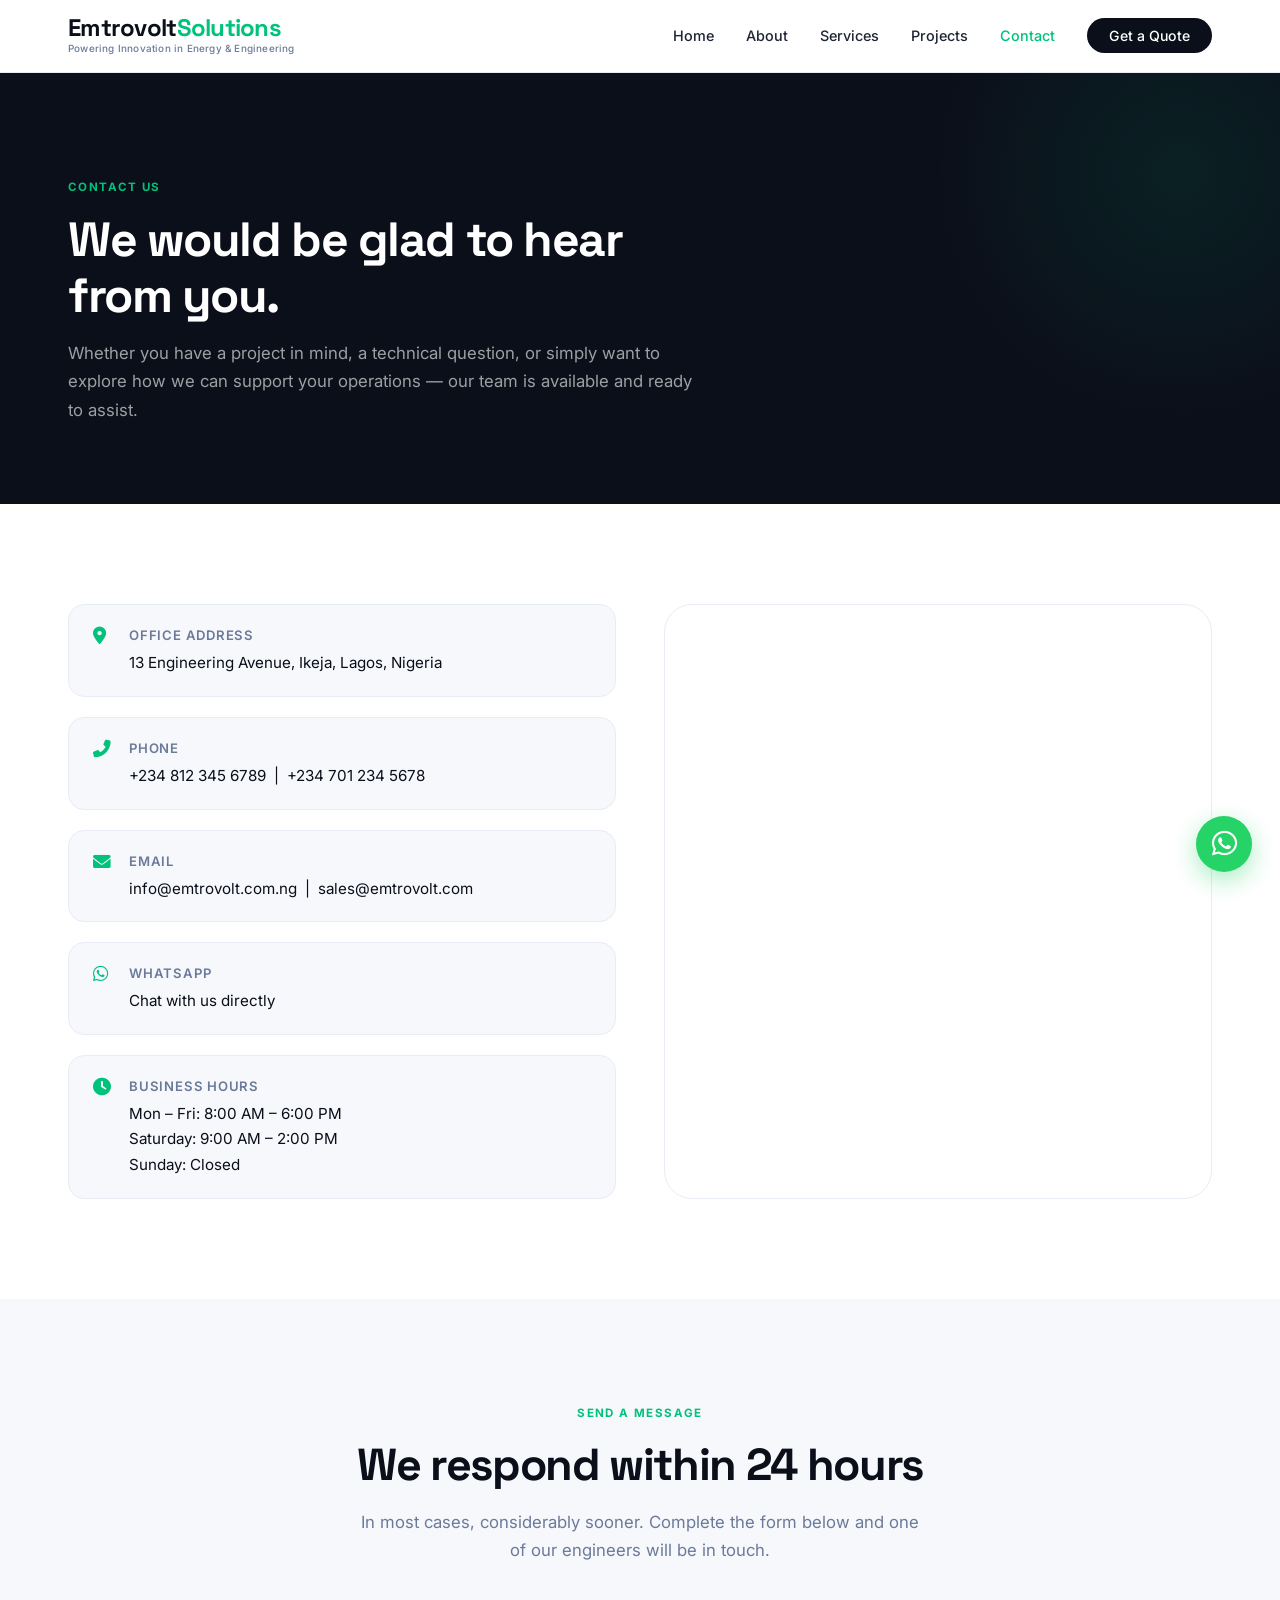
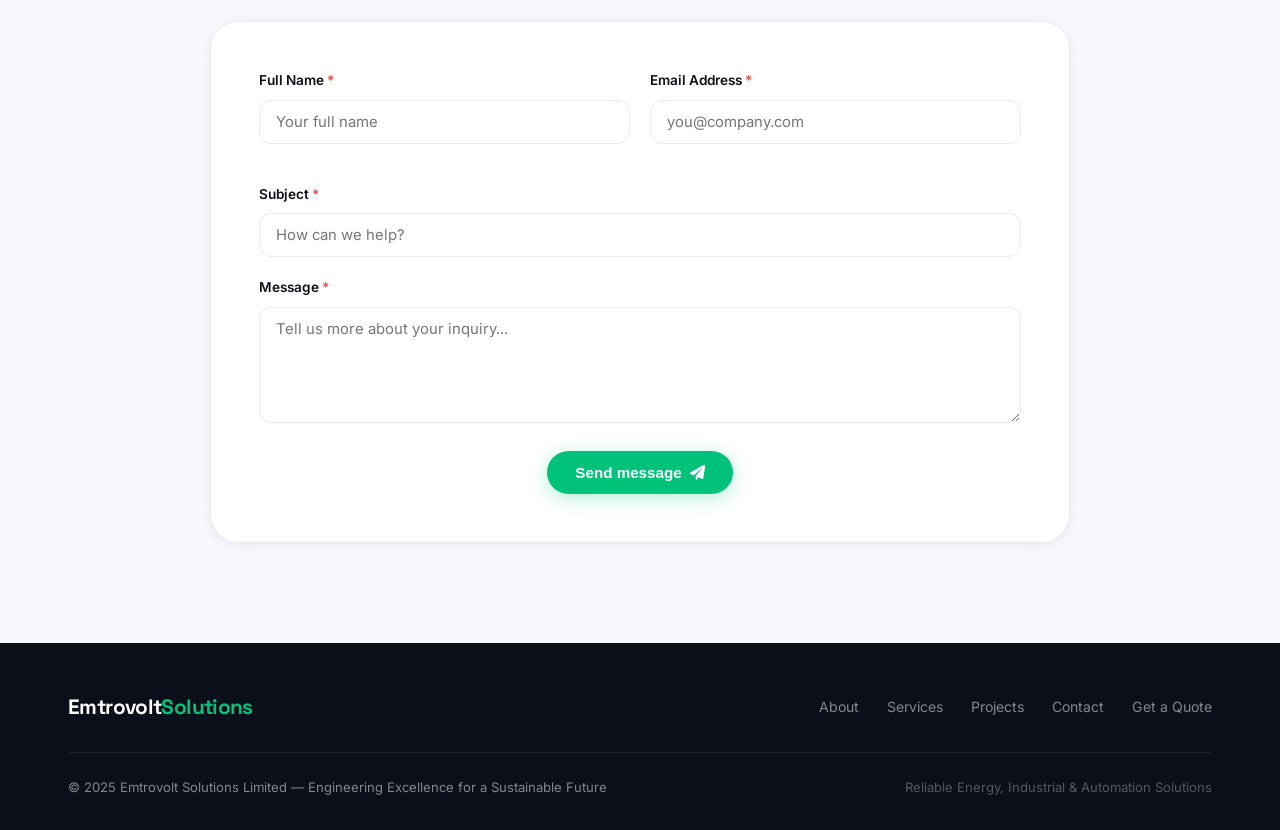
<file: contact.html>
<!doctype html>
<html lang="en">
  <head>
    <meta charset="UTF-8" />
    <meta name="viewport" content="width=device-width, initial-scale=1.0" />
    <title>Emtrovolt Solutions | Contact Us</title>
    <meta
      name="description"
      content="Contact Emtrovolt Solutions for engineering inquiries, quotes, or support. Reach us by phone, email, WhatsApp, or visit our office in Lagos, Nigeria."
    />
    <link
      href="https://fonts.googleapis.com/css2?family=Inter:opsz,wght@14..32,300;14..32,400;14..32,500;14..32,600;14..32,700&family=Space+Grotesk:wght@400;500;600;700&display=swap"
      rel="stylesheet"
    />
    <link
      rel="stylesheet"
      href="https://cdnjs.cloudflare.com/ajax/libs/font-awesome/6.0.0-beta3/css/all.min.css"
    />
    <link rel="stylesheet" href="css/style.css" />
  </head>
  <body>
    <a
      href="https://wa.me/2348123456789"
      class="whatsapp-float"
      target="_blank"
      rel="noopener noreferrer"
      aria-label="Chat with us on WhatsApp"
    >
      <i class="fab fa-whatsapp" aria-hidden="true"></i>
    </a>

    <header>
      <div class="container">
        <nav class="navbar">
          <a href="index.html" class="logo">
            <h1>Emtrovolt<span>Solutions</span></h1>
            <div class="tagline">
              Powering Innovation in Energy & Engineering
            </div>
          </a>
          <button
            class="mobile-menu"
            id="mobileMenuBtn"
            aria-label="Toggle navigation"
            aria-expanded="false"
          >
            <span class="hamburger-bar"></span>
            <span class="hamburger-bar"></span>
            <span class="hamburger-bar"></span>
          </button>
          <ul class="nav-links" id="navLinks">
            <li><a href="index.html">Home</a></li>
            <li><a href="about.html">About</a></li>
            <li><a href="services.html">Services</a></li>
            <li><a href="projects.html">Projects</a></li>
            <li><a href="contact.html" class="active">Contact</a></li>
            <li><a href="quote.html" class="nav-cta">Get a Quote</a></li>
          </ul>
        </nav>
      </div>
    </header>

    <main>
      <!-- PAGE HERO -->
      <section class="page-hero">
        <div class="container">
          <div class="page-hero-content">
            <span class="section-label">Contact us</span>
            <h1>We would be glad to hear from you.</h1>
            <p>
              Whether you have a project in mind, a technical question, or
              simply want to explore how we can support your operations — our
              team is available and ready to assist.
            </p>
          </div>
        </div>
      </section>

      <!-- CONTACT INFO + MAP -->
      <section class="section">
        <div class="container">
          <div class="contact-grid">
            <div class="contact-info">
              <div class="contact-info-item">
                <i class="fas fa-map-marker-alt" aria-hidden="true"></i>
                <div>
                  <strong>Office Address</strong>
                  <span>13 Engineering Avenue, Ikeja, Lagos, Nigeria</span>
                </div>
              </div>
              <div class="contact-info-item">
                <i class="fas fa-phone-alt" aria-hidden="true"></i>
                <div>
                  <strong>Phone</strong>
                  <span>+234 812 345 6789 &nbsp;|&nbsp; +234 701 234 5678</span>
                </div>
              </div>
              <div class="contact-info-item">
                <i class="fas fa-envelope" aria-hidden="true"></i>
                <div>
                  <strong>Email</strong>
                  <span
                    >info@emtrovolt.com.ng &nbsp;|&nbsp;
                    sales@emtrovolt.com</span
                  >
                </div>
              </div>
              <div class="contact-info-item">
                <i class="fab fa-whatsapp" aria-hidden="true"></i>
                <div>
                  <strong>WhatsApp</strong>
                  <a
                    href="https://wa.me/2348123456789"
                    class="whatsapp-link"
                    target="_blank"
                    rel="noopener noreferrer"
                    >Chat with us directly</a
                  >
                </div>
              </div>
              <div class="contact-info-item">
                <i class="fas fa-clock" aria-hidden="true"></i>
                <div>
                  <strong>Business Hours</strong>
                  <span
                    >Mon – Fri: 8:00 AM – 6:00 PM<br />Saturday: 9:00 AM – 2:00
                    PM<br />Sunday: Closed</span
                  >
                </div>
              </div>
            </div>
            <div class="map-container">
              <iframe
                src="https://maps.google.com/maps?q=Lagos%2C%20Nigeria&t=&z=12&ie=UTF8&iwloc=&output=embed"
                title="Emtrovolt Solutions office location in Lagos, Nigeria"
                allowfullscreen=""
                loading="lazy"
              ></iframe>
            </div>
          </div>
        </div>
      </section>

      <!-- CONTACT FORM -->
      <section class="section section-off">
        <div class="container">
          <div class="section-header center">
            <span class="section-label">Send a message</span>
            <h2 class="section-title">We respond within 24 hours</h2>
            <p class="section-sub" style="margin: 0 auto">
              In most cases, considerably sooner. Complete the form below and
              one of our engineers will be in touch.
            </p>
          </div>
          <div class="quote-form">
            <form id="contactForm" novalidate>
              <div class="form-row">
                <div class="form-group">
                  <label for="contactName" class="required">Full Name</label>
                  <input
                    type="text"
                    id="contactName"
                    name="name"
                    autocomplete="name"
                    required
                    placeholder="Your full name"
                  />
                </div>
                <div class="form-group">
                  <label for="contactEmail" class="required"
                    >Email Address</label
                  >
                  <input
                    type="email"
                    id="contactEmail"
                    name="email"
                    autocomplete="email"
                    required
                    placeholder="you@company.com"
                  />
                </div>
              </div>
              <div class="form-group">
                <label for="contactSubject" class="required">Subject</label>
                <input
                  type="text"
                  id="contactSubject"
                  name="subject"
                  required
                  placeholder="How can we help?"
                />
              </div>
              <div class="form-group">
                <label for="contactMessage" class="required">Message</label>
                <textarea
                  rows="5"
                  id="contactMessage"
                  name="message"
                  placeholder="Tell us more about your inquiry..."
                  required
                ></textarea>
              </div>
              <div class="form-submit-center">
                <button type="submit" class="btn-primary">
                  Send message
                  <i class="fas fa-paper-plane" aria-hidden="true"></i>
                </button>
              </div>
            </form>
          </div>
        </div>
      </section>
    </main>

    <footer>
      <div class="container">
        <div class="footer-inner">
          <div class="footer-logo">
            <h1>Emtrovolt<span>Solutions</span></h1>
          </div>
          <nav class="footer-links" aria-label="Footer navigation">
            <a href="about.html">About</a>
            <a href="services.html">Services</a>
            <a href="projects.html">Projects</a>
            <a href="contact.html">Contact</a>
            <a href="quote.html">Get a Quote</a>
          </nav>
        </div>
        <div class="footer-bottom">
          <p>
            © 2025 Emtrovolt Solutions Limited — Engineering Excellence for a
            Sustainable Future
          </p>
          <p class="footer-tagline">
            Reliable Energy, Industrial & Automation Solutions
          </p>
        </div>
      </div>
    </footer>

    <button class="scroll-top" id="scrollTopBtn" aria-label="Back to top">
      <i class="fas fa-arrow-up" aria-hidden="true"></i>
    </button>

    <script src="js/main.js"></script>
  </body>
</html>
</file>
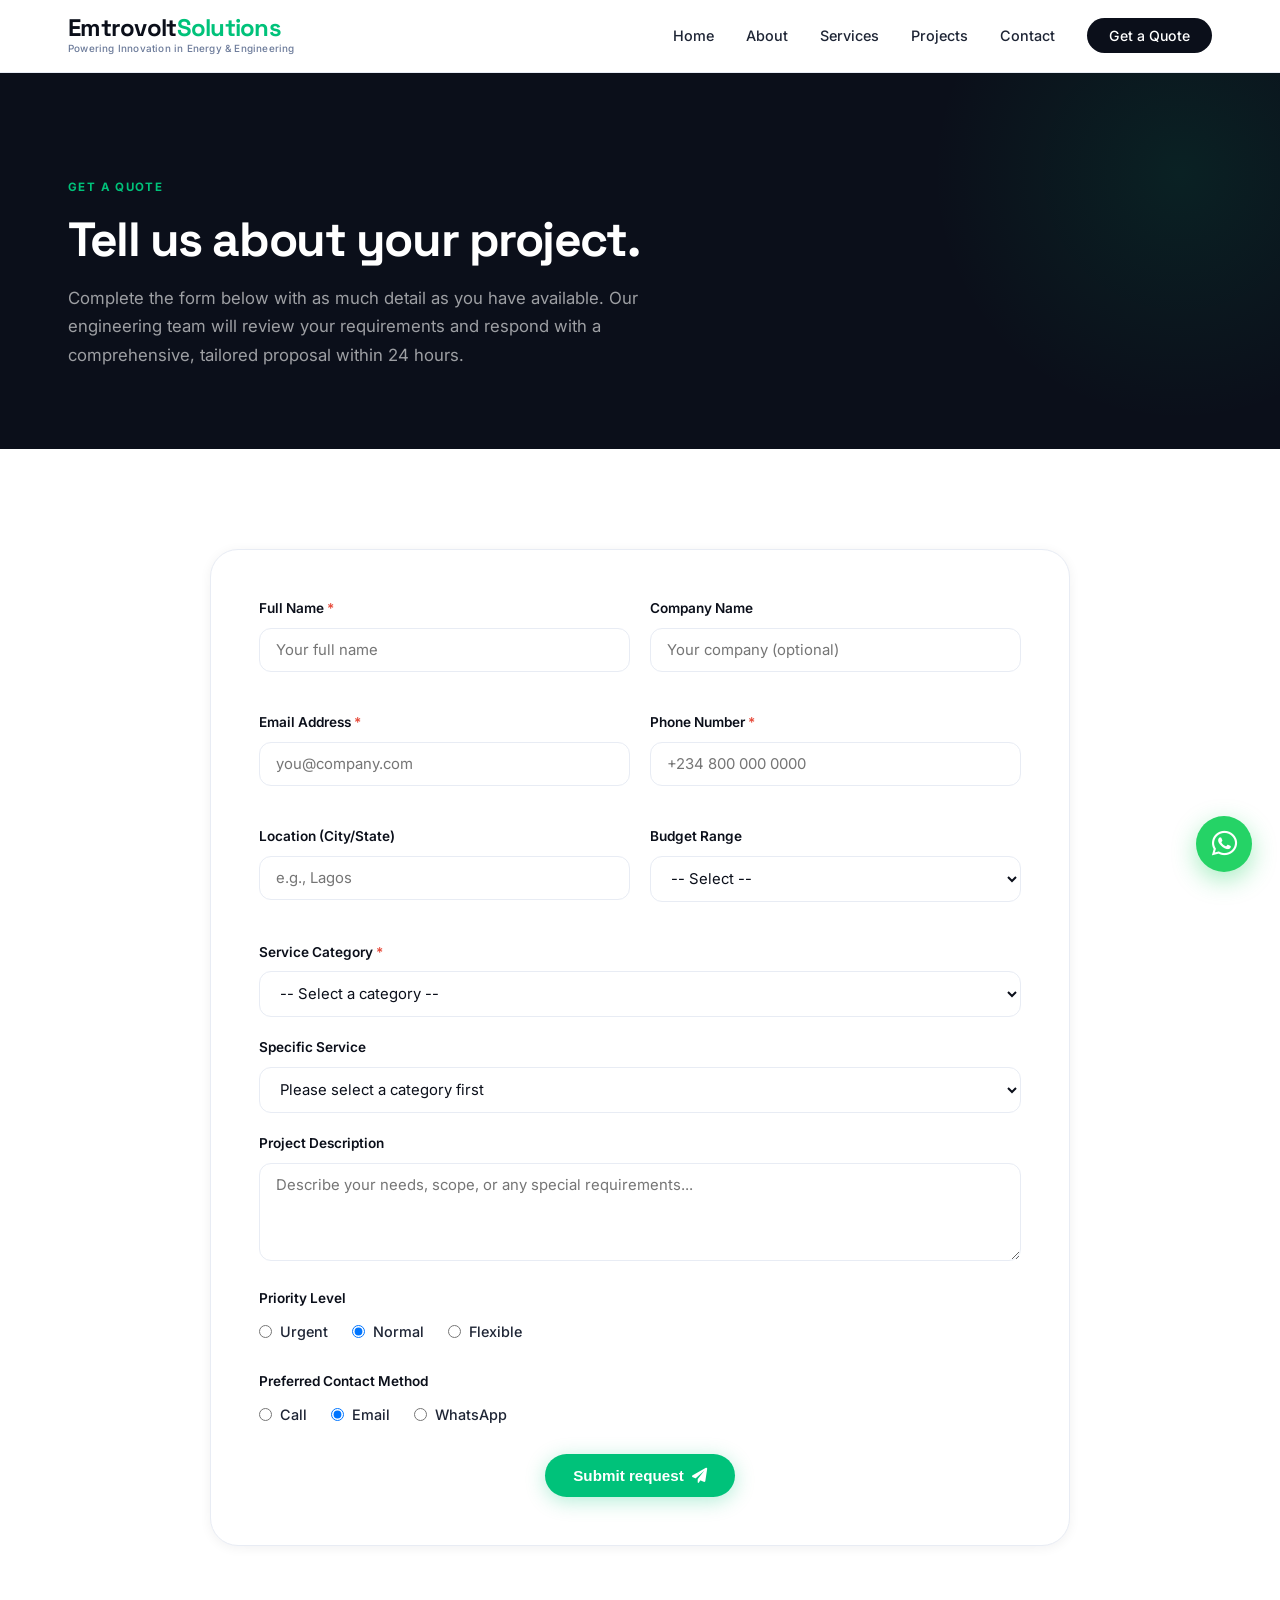
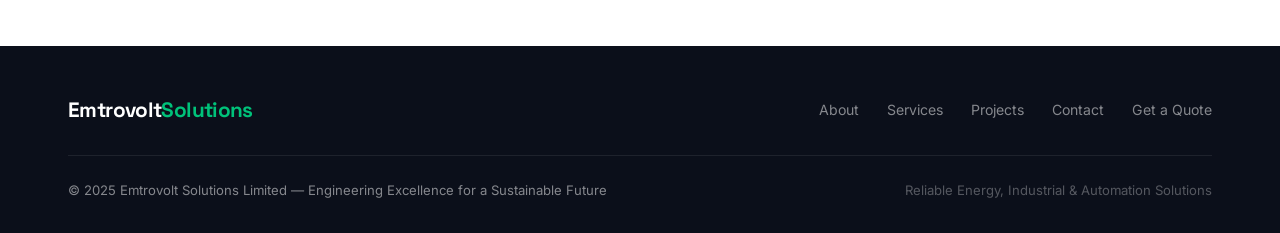
<file: quote.html>
<!doctype html>
<html lang="en">
  <head>
    <meta charset="UTF-8" />
    <meta name="viewport" content="width=device-width, initial-scale=1.0" />
    <title>Emtrovolt Solutions | Request a Quote</title>
    <meta
      name="description"
      content="Request a free engineering quote from Emtrovolt Solutions. Tell us about your project and our team will respond within 24 hours with a tailored proposal."
    />
    <link
      href="https://fonts.googleapis.com/css2?family=Inter:opsz,wght@14..32,300;14..32,400;14..32,500;14..32,600;14..32,700&family=Space+Grotesk:wght@400;500;600;700&display=swap"
      rel="stylesheet"
    />
    <link
      rel="stylesheet"
      href="https://cdnjs.cloudflare.com/ajax/libs/font-awesome/6.0.0-beta3/css/all.min.css"
    />
    <link rel="stylesheet" href="css/style.css" />
  </head>
  <body>
    <a
      href="https://wa.me/2348123456789"
      class="whatsapp-float"
      target="_blank"
      rel="noopener noreferrer"
      aria-label="Chat with us on WhatsApp"
    >
      <i class="fab fa-whatsapp" aria-hidden="true"></i>
    </a>

    <header>
      <div class="container">
        <nav class="navbar">
          <a href="index.html" class="logo">
            <h1>Emtrovolt<span>Solutions</span></h1>
            <div class="tagline">
              Powering Innovation in Energy & Engineering
            </div>
          </a>
          <button
            class="mobile-menu"
            id="mobileMenuBtn"
            aria-label="Toggle navigation"
            aria-expanded="false"
          >
            <span class="hamburger-bar"></span>
            <span class="hamburger-bar"></span>
            <span class="hamburger-bar"></span>
          </button>
          <ul class="nav-links" id="navLinks">
            <li><a href="index.html">Home</a></li>
            <li><a href="about.html">About</a></li>
            <li><a href="services.html">Services</a></li>
            <li><a href="projects.html">Projects</a></li>
            <li><a href="contact.html">Contact</a></li>
            <li><a href="quote.html" class="nav-cta active">Get a Quote</a></li>
          </ul>
        </nav>
      </div>
    </header>

    <main>
      <!-- PAGE HERO -->
      <section class="page-hero">
        <div class="container">
          <div class="page-hero-content">
            <span class="section-label">Get a quote</span>
            <h1>Tell us about your project.</h1>
            <p>
              Complete the form below with as much detail as you have available.
              Our engineering team will review your requirements and respond
              with a comprehensive, tailored proposal within 24 hours.
            </p>
          </div>
        </div>
      </section>

      <!-- QUOTE FORM -->
      <section class="section">
        <div class="container">
          <div class="quote-form">
            <form id="detailedQuoteForm" novalidate>
              <div class="form-row">
                <div class="form-group">
                  <label for="fullName" class="required">Full Name</label>
                  <input
                    type="text"
                    id="fullName"
                    name="fullName"
                    autocomplete="name"
                    required
                    placeholder="Your full name"
                  />
                </div>
                <div class="form-group">
                  <label for="companyName">Company Name</label>
                  <input
                    type="text"
                    id="companyName"
                    name="companyName"
                    autocomplete="organization"
                    placeholder="Your company (optional)"
                  />
                </div>
              </div>
              <div class="form-row">
                <div class="form-group">
                  <label for="emailAddr" class="required">Email Address</label>
                  <input
                    type="email"
                    id="emailAddr"
                    name="email"
                    autocomplete="email"
                    required
                    placeholder="you@company.com"
                  />
                </div>
                <div class="form-group">
                  <label for="phoneNum" class="required">Phone Number</label>
                  <input
                    type="tel"
                    id="phoneNum"
                    name="phone"
                    autocomplete="tel"
                    required
                    placeholder="+234 800 000 0000"
                  />
                </div>
              </div>
              <div class="form-row">
                <div class="form-group">
                  <label for="locationCity">Location (City/State)</label>
                  <input
                    type="text"
                    id="locationCity"
                    name="location"
                    autocomplete="address-level2"
                    placeholder="e.g., Lagos"
                  />
                </div>
                <div class="form-group">
                  <label for="budgetRange">Budget Range</label>
                  <select id="budgetRange" name="budgetRange">
                    <option value="">-- Select --</option>
                    <option>₦100k – ₦500k</option>
                    <option>₦500k – ₦1M</option>
                    <option>₦1M – ₦5M</option>
                    <option>₦5M+</option>
                  </select>
                </div>
              </div>
              <div class="form-group">
                <label for="serviceCategory" class="required"
                  >Service Category</label
                >
                <select id="serviceCategory" name="serviceCategory" required>
                  <option value="">-- Select a category --</option>
                  <option value="Renewable Energy">Renewable Energy</option>
                  <option value="Inverter Sales & Service">
                    Inverter Sales & Service
                  </option>
                  <option value="Fire & Gas Systems">Fire & Gas Systems</option>
                  <option value="Oil & Gas Equipment Rental">
                    Oil & Gas Equipment Rental
                  </option>
                  <option value="Electrical & Instrumentation">
                    Electrical & Instrumentation
                  </option>
                  <option value="Control Systems & Automation">
                    Control Systems & Automation
                  </option>
                </select>
              </div>
              <div class="form-group">
                <label for="specificService">Specific Service</label>
                <select id="specificService" name="specificService">
                  <option value="">Please select a category first</option>
                </select>
              </div>
              <div class="form-group">
                <label for="projectDesc">Project Description</label>
                <textarea
                  rows="4"
                  id="projectDesc"
                  name="projectDescription"
                  placeholder="Describe your needs, scope, or any special requirements..."
                ></textarea>
              </div>
              <div class="form-group">
                <label>Priority Level</label>
                <div class="radio-group">
                  <label
                    ><input type="radio" name="priority" value="Urgent" />
                    Urgent</label
                  >
                  <label
                    ><input
                      type="radio"
                      name="priority"
                      value="Normal"
                      checked
                    />
                    Normal</label
                  >
                  <label
                    ><input type="radio" name="priority" value="Flexible" />
                    Flexible</label
                  >
                </div>
              </div>
              <div class="form-group">
                <label>Preferred Contact Method</label>
                <div class="radio-group">
                  <label
                    ><input type="radio" name="contactPref" value="Call" />
                    Call</label
                  >
                  <label
                    ><input
                      type="radio"
                      name="contactPref"
                      value="Email"
                      checked
                    />
                    Email</label
                  >
                  <label
                    ><input type="radio" name="contactPref" value="WhatsApp" />
                    WhatsApp</label
                  >
                </div>
              </div>
              <div class="form-submit-center" style="margin-top: 16px">
                <button type="submit" class="btn-primary">
                  Submit request
                  <i class="fas fa-paper-plane" aria-hidden="true"></i>
                </button>
              </div>
            </form>
          </div>
        </div>
      </section>
    </main>

    <footer>
      <div class="container">
        <div class="footer-inner">
          <div class="footer-logo">
            <h1>Emtrovolt<span>Solutions</span></h1>
          </div>
          <nav class="footer-links" aria-label="Footer navigation">
            <a href="about.html">About</a>
            <a href="services.html">Services</a>
            <a href="projects.html">Projects</a>
            <a href="contact.html">Contact</a>
            <a href="quote.html">Get a Quote</a>
          </nav>
        </div>
        <div class="footer-bottom">
          <p>
            © 2025 Emtrovolt Solutions Limited — Engineering Excellence for a
            Sustainable Future
          </p>
          <p class="footer-tagline">
            Reliable Energy, Industrial & Automation Solutions
          </p>
        </div>
      </div>
    </footer>

    <button class="scroll-top" id="scrollTopBtn" aria-label="Back to top">
      <i class="fas fa-arrow-up" aria-hidden="true"></i>
    </button>

    <script src="js/main.js"></script>
  </body>
</html>
</file>
<file: css/style.css>
/* ============================================================
   EMTROVOLT SOLUTIONS — Redesign inspired by Korapay
   ============================================================ */

:root {
  --ink: #0b0f1a;
  --ink-soft: #1e2535;
  --green: #00c27a;
  --green-dark: #009e63;
  --green-glow: rgba(0, 194, 122, 0.18);
  --white: #ffffff;
  --off-white: #f7f8fc;
  --muted: #6b7a99;
  --border: #e8ecf4;
  --shadow-sm: 0 2px 12px rgba(11, 15, 26, 0.06);
  --shadow-md: 0 8px 40px rgba(11, 15, 26, 0.1);
  --shadow-lg: 0 24px 64px rgba(11, 15, 26, 0.14);
  --radius: 16px;
  --radius-lg: 28px;
  --transition: all 0.25s cubic-bezier(0.4, 0, 0.2, 1);
}

*,
*::before,
*::after {
  margin: 0;
  padding: 0;
  box-sizing: border-box;
}

html {
  scroll-behavior: smooth;
  scroll-padding-top: 72px;
}

body {
  font-family: "Inter", sans-serif;
  font-size: 1rem;
  line-height: 1.6;
  color: var(--ink);
  background: var(--white);
  overflow-x: hidden;
}

.container {
  max-width: 1200px;
  margin: 0 auto;
  padding: 0 28px;
}

/* ── HEADER ── */
header {
  position: sticky;
  top: 0;
  z-index: 1000;
  background: rgba(255, 255, 255, 0.92);
  backdrop-filter: blur(16px);
  border-bottom: 1px solid var(--border);
  transition: var(--transition);
}

.navbar {
  display: flex;
  align-items: center;
  justify-content: space-between;
  height: 72px;
}

.logo {
  text-decoration: none;
  display: flex;
  flex-direction: column;
  gap: 1px;
}

.logo h1 {
  font-family: "Space Grotesk", sans-serif;
  font-size: 1.5rem;
  font-weight: 700;
  color: var(--ink);
  letter-spacing: -0.03em;
  line-height: 1;
}

.logo h1 span {
  color: var(--green);
}

.logo .tagline {
  font-size: 0.62rem;
  color: var(--muted);
  font-weight: 500;
  letter-spacing: 0.02em;
}

.nav-links {
  display: flex;
  align-items: center;
  gap: 32px;
  list-style: none;
}

.nav-links a {
  text-decoration: none;
  font-size: 0.9rem;
  font-weight: 500;
  color: var(--ink-soft);
  transition: var(--transition);
}

.nav-links a:hover,
.nav-links a.active {
  color: var(--green);
}

.nav-cta {
  background: var(--ink) !important;
  color: var(--white) !important;
  padding: 9px 22px;
  border-radius: 40px;
  font-size: 0.88rem !important;
}

.nav-cta:hover {
  background: var(--green) !important;
  color: var(--white) !important;
}

.mobile-menu {
  display: none;
  flex-direction: column;
  justify-content: center;
  align-items: center;
  gap: 5px;
  width: 40px;
  height: 40px;
  cursor: pointer;
  border-radius: 10px;
  transition: background var(--transition);
  flex-shrink: 0;
  border: none;
  background: transparent;
  padding: 0;
}

.mobile-menu:hover {
  background: var(--off-white);
}

/* The three bars */
.hamburger-bar {
  display: block;
  width: 22px;
  height: 2px;
  background: var(--ink);
  border-radius: 2px;
  transition:
    transform 0.35s cubic-bezier(0.4, 0, 0.2, 1),
    opacity 0.25s ease,
    width 0.3s ease;
  transform-origin: center;
}

/* Animated X state */
.mobile-menu.open .hamburger-bar:nth-child(1) {
  transform: translateY(7px) rotate(45deg);
}
.mobile-menu.open .hamburger-bar:nth-child(2) {
  opacity: 0;
  width: 0;
}
.mobile-menu.open .hamburger-bar:nth-child(3) {
  transform: translateY(-7px) rotate(-45deg);
}

/* ── HERO ── */
.hero {
  background-color: var(--ink);
  position: relative;
  overflow: hidden;
  padding: 120px 0 100px;
}

/* ── CAROUSEL SLIDES ── */
.hero-slides {
  position: absolute;
  inset: 0;
  z-index: 0;
  overflow: hidden;
}

/*
  States:
  - default  → waiting off-screen to the right (translateX(100%))
  - .active  → slides in from right, sits at 0
  - .leaving → slides out to the left (translateX(-100%))
*/
.hero-slide {
  position: absolute;
  inset: 0;
  background-size: cover;
  background-position: center;
  transform: translateX(100%);
  transition: transform 0.9s cubic-bezier(0.77, 0, 0.18, 1);
  will-change: transform;
}

.hero-slide.active {
  transform: translateX(0);
  animation: ken-burns 6s ease-out forwards;
}

.hero-slide.leaving {
  transform: translateX(-100%);
  animation: none;
}

@keyframes ken-burns {
  from {
    scale: 1.08;
  }
  to {
    scale: 1;
  }
}

.hero-slide:nth-child(1) {
  background-image: url("../Images/img-34.jpeg");
}
.hero-slide:nth-child(2) {
  background-image: url("../Images/img-43.jpeg");
}
.hero-slide:nth-child(3) {
  background-image: url("../Images/img-35.jpeg");
}
.hero-slide:nth-child(4) {
  background-image: url("../Images/img-47.jpeg");
}
.hero-slide:nth-child(5) {
  background-image: url("../Images/img-46.jpeg");
}

/* dark gradient overlay — sits above slides */
.hero::before {
  content: "";
  position: absolute;
  inset: 0;
  background: linear-gradient(
    105deg,
    rgba(11, 15, 26, 0.88) 0%,
    rgba(11, 15, 26, 0.7) 55%,
    rgba(11, 15, 26, 0.5) 100%
  );
  z-index: 1;
  pointer-events: none;
}

/* green glow accent */
.hero::after {
  content: "";
  position: absolute;
  top: -100px;
  right: -100px;
  width: 600px;
  height: 600px;
  background: radial-gradient(
    circle,
    rgba(0, 194, 122, 0.1) 0%,
    transparent 65%
  );
  z-index: 1;
  pointer-events: none;
}

.hero-inner {
  position: relative;
  z-index: 2;
  display: grid;
  grid-template-columns: 1fr 1fr;
  gap: 64px;
  align-items: center;
}

.hero-label {
  display: inline-flex;
  align-items: center;
  gap: 8px;
  background: rgba(0, 194, 122, 0.12);
  color: var(--green);
  font-size: 0.78rem;
  font-weight: 600;
  letter-spacing: 0.08em;
  text-transform: uppercase;
  padding: 6px 14px;
  border-radius: 40px;
  margin-bottom: 24px;
  border: 1px solid rgba(0, 194, 122, 0.25);
}

.hero-content h1 {
  font-family: "Space Grotesk", sans-serif;
  font-size: clamp(2.6rem, 5vw, 4rem);
  font-weight: 700;
  color: var(--white);
  line-height: 1.12;
  letter-spacing: -0.03em;
  margin-bottom: 24px;
}

.hero-content h1 em {
  font-style: normal;
  color: var(--green);
}

.hero-content p {
  font-size: 1.1rem;
  color: rgba(255, 255, 255, 0.65);
  max-width: 480px;
  margin-bottom: 40px;
  line-height: 1.7;
}

.hero-buttons {
  display: flex;
  gap: 14px;
  flex-wrap: wrap;
}

.hero-visual {
  position: relative;
  display: flex;
  justify-content: center;
}

.hero-card {
  background: rgba(255, 255, 255, 0.06);
  border: 1px solid rgba(255, 255, 255, 0.1);
  border-radius: var(--radius-lg);
  padding: 32px;
  backdrop-filter: blur(12px);
  width: 100%;
  max-width: 380px;
}

.hero-card-stat {
  display: flex;
  flex-direction: column;
  gap: 20px;
}

.stat-item {
  display: flex;
  align-items: center;
  gap: 16px;
  padding: 16px 20px;
  background: rgba(255, 255, 255, 0.05);
  border-radius: var(--radius);
  border: 1px solid rgba(255, 255, 255, 0.08);
}

.stat-icon {
  width: 44px;
  height: 44px;
  background: var(--green-glow);
  border-radius: 12px;
  display: flex;
  align-items: center;
  justify-content: center;
  color: var(--green);
  font-size: 1.2rem;
  flex-shrink: 0;
}

.stat-text strong {
  display: block;
  color: var(--white);
  font-size: 1.3rem;
  font-weight: 700;
  font-family: "Space Grotesk", sans-serif;
}

.stat-text span {
  color: rgba(255, 255, 255, 0.5);
  font-size: 0.82rem;
}

/* ── BUTTONS ── */
.btn-primary {
  display: inline-flex;
  align-items: center;
  gap: 8px;
  background: var(--green);
  color: var(--white);
  padding: 13px 28px;
  border-radius: 40px;
  text-decoration: none;
  font-weight: 600;
  font-size: 0.95rem;
  transition: var(--transition);
  border: none;
  cursor: pointer;
  box-shadow: 0 4px 20px rgba(0, 194, 122, 0.3);
}

.btn-primary:hover {
  background: var(--green-dark);
  transform: translateY(-2px);
  box-shadow: 0 8px 28px rgba(0, 194, 122, 0.4);
}

.btn-outline {
  display: inline-flex;
  align-items: center;
  gap: 8px;
  background: transparent;
  color: var(--white);
  padding: 13px 28px;
  border-radius: 40px;
  text-decoration: none;
  font-weight: 600;
  font-size: 0.95rem;
  transition: var(--transition);
  border: 1.5px solid rgba(255, 255, 255, 0.3);
}

.btn-outline:hover {
  border-color: var(--white);
  background: rgba(255, 255, 255, 0.08);
}

.btn-dark {
  background: var(--ink);
  color: var(--white);
  box-shadow: none;
}

.btn-dark:hover {
  background: var(--ink-soft);
  box-shadow: none;
}

/* ── TRUST STRIP / MARQUEE ── */
.trust-strip {
  padding: 32px 0 36px;
  border-bottom: 1px solid var(--border);
  background: var(--white);
  overflow: hidden;
}

.trust-strip-label {
  text-align: center;
  font-size: 0.72rem;
  font-weight: 700;
  letter-spacing: 0.12em;
  text-transform: uppercase;
  color: var(--muted);
  margin-bottom: 24px;
}

/* outer track — clips the scrolling content */
.marquee-track {
  overflow: hidden;
  /* fade edges */
  -webkit-mask-image: linear-gradient(
    to right,
    transparent 0%,
    black 8%,
    black 92%,
    transparent 100%
  );
  mask-image: linear-gradient(
    to right,
    transparent 0%,
    black 8%,
    black 92%,
    transparent 100%
  );
}

/* inner row — twice as wide, scrolls left */
.marquee-inner {
  display: flex;
  align-items: center;
  gap: 0;
  width: max-content;
  animation: marquee-scroll 28s linear infinite;
}

/* pause on hover */
.marquee-track:hover .marquee-inner {
  animation-play-state: paused;
}

.marquee-item {
  display: inline-flex;
  align-items: center;
  gap: 9px;
  padding: 0 40px;
  font-size: 0.82rem;
  font-weight: 700;
  color: #b0bac9;
  letter-spacing: 0.06em;
  text-transform: uppercase;
  white-space: nowrap;
  border-right: 1px solid var(--border);
  transition: color 0.2s ease;
}

.marquee-item:hover {
  color: var(--green);
}

.marquee-item i {
  font-size: 0.9rem;
  color: var(--green);
  opacity: 0.7;
}

@keyframes marquee-scroll {
  from {
    transform: translateX(0);
  }
  to {
    transform: translateX(-50%);
  }
}

/* ── SECTION COMMONS ── */
.section {
  padding: 100px 0;
}
.section-sm {
  padding: 72px 0;
}
.section-dark {
  background: var(--ink);
}
.section-off {
  background: var(--off-white);
}

.section-label {
  display: inline-block;
  font-size: 0.72rem;
  font-weight: 700;
  letter-spacing: 0.12em;
  text-transform: uppercase;
  color: var(--green);
  margin-bottom: 16px;
}

.section-title {
  font-family: "Space Grotesk", sans-serif;
  font-size: clamp(1.8rem, 3.5vw, 2.8rem);
  font-weight: 700;
  color: var(--ink);
  letter-spacing: -0.03em;
  line-height: 1.2;
  margin-bottom: 16px;
}

.section-title.light {
  color: var(--white);
}

.section-sub {
  font-size: 1.05rem;
  color: var(--muted);
  max-width: 560px;
  line-height: 1.7;
}

.section-sub.light {
  color: rgba(255, 255, 255, 0.6);
}

.section-header {
  margin-bottom: 56px;
}
.section-header.center {
  text-align: center;
}
.section-header.center .section-sub {
  margin: 0 auto;
}

/* ── SERVICES GRID ── */
.services-grid {
  display: grid;
  grid-template-columns: repeat(auto-fit, minmax(300px, 1fr));
  gap: 24px;
}

.service-card {
  background: var(--white);
  border: 1px solid var(--border);
  border-radius: var(--radius-lg);
  padding: 32px;
  transition: var(--transition);
  cursor: default;
}

.service-card:hover {
  border-color: var(--green);
  box-shadow: var(--shadow-md);
  transform: translateY(-4px);
}

.service-icon {
  width: 52px;
  height: 52px;
  background: var(--green-glow);
  border-radius: 14px;
  display: flex;
  align-items: center;
  justify-content: center;
  color: var(--green);
  font-size: 1.4rem;
  margin-bottom: 20px;
}

.service-card h3 {
  font-family: "Space Grotesk", sans-serif;
  font-size: 1.15rem;
  font-weight: 600;
  color: var(--ink);
  margin-bottom: 10px;
}

.service-card p {
  font-size: 0.92rem;
  color: var(--muted);
  line-height: 1.65;
}

.service-link {
  display: inline-flex;
  align-items: center;
  gap: 6px;
  margin-top: 20px;
  color: var(--green);
  font-size: 0.88rem;
  font-weight: 600;
  text-decoration: none;
  transition: var(--transition);
}

.service-link:hover {
  gap: 10px;
}

/* ── FEATURE SPLIT ── */
.feature-split {
  display: grid;
  grid-template-columns: 1fr 1fr;
  gap: 80px;
  align-items: center;
}

.feature-split.reverse {
  direction: rtl;
}
.feature-split.reverse > * {
  direction: ltr;
}

.feature-text .section-label {
  display: block;
}

.feature-text h2 {
  font-family: "Space Grotesk", sans-serif;
  font-size: clamp(1.6rem, 3vw, 2.2rem);
  font-weight: 700;
  color: var(--ink);
  letter-spacing: -0.03em;
  line-height: 1.25;
  margin-bottom: 16px;
}

.feature-text p {
  font-size: 1rem;
  color: var(--muted);
  line-height: 1.75;
  margin-bottom: 28px;
}

.feature-list {
  list-style: none;
  display: flex;
  flex-direction: column;
  gap: 12px;
  margin-bottom: 32px;
}

.feature-list li {
  display: flex;
  align-items: flex-start;
  gap: 12px;
  font-size: 0.95rem;
  color: var(--ink-soft);
}

.feature-list li i {
  color: var(--green);
  margin-top: 3px;
  flex-shrink: 0;
}

.feature-visual {
  background: var(--off-white);
  border-radius: var(--radius-lg);
  overflow: hidden;
  aspect-ratio: 4/3;
  border: 1px solid var(--border);
}

.feature-visual img {
  width: 100%;
  height: 100%;
  object-fit: cover;
}

/* ── STATS ROW ── */
.stats-row {
  display: grid;
  grid-template-columns: repeat(auto-fit, minmax(180px, 1fr));
  gap: 2px;
  background: var(--border);
  border-radius: var(--radius-lg);
  overflow: hidden;
  margin-top: 64px;
}

.stat-box {
  background: var(--white);
  padding: 40px 32px;
  text-align: center;
}

.stat-box strong {
  display: block;
  font-family: "Space Grotesk", sans-serif;
  font-size: 2.4rem;
  font-weight: 700;
  color: var(--ink);
  letter-spacing: -0.04em;
}

.stat-box span {
  font-size: 0.88rem;
  color: var(--muted);
  margin-top: 4px;
  display: block;
}

/* ── PROJECTS GRID ── */
.projects-grid {
  display: grid;
  grid-template-columns: repeat(auto-fit, minmax(300px, 1fr));
  gap: 24px;
}

.project-card {
  background: var(--white);
  border: 1px solid var(--border);
  border-radius: var(--radius-lg);
  overflow: hidden;
  transition: var(--transition);
}

.project-card:hover {
  box-shadow: var(--shadow-md);
  transform: translateY(-4px);
}

.project-image {
  height: 200px;
  overflow: hidden;
}
.project-image img {
  width: 100%;
  height: 100%;
  object-fit: cover;
  transition: transform 0.5s ease;
}
.project-card:hover .project-image img {
  transform: scale(1.05);
}

.project-body {
  padding: 24px;
}

.project-body h3 {
  font-family: "Space Grotesk", sans-serif;
  font-size: 1.05rem;
  font-weight: 600;
  color: var(--ink);
  margin-bottom: 8px;
}

.project-body p {
  font-size: 0.88rem;
  color: var(--muted);
  line-height: 1.6;
  margin-bottom: 16px;
}

.project-tags {
  display: flex;
  gap: 8px;
  flex-wrap: wrap;
}

.project-tag {
  display: inline-block;
  padding: 4px 12px;
  background: var(--green-glow);
  color: var(--green);
  border-radius: 40px;
  font-size: 0.75rem;
  font-weight: 600;
}

/* ── WHY GRID ── */
.why-grid {
  display: grid;
  grid-template-columns: repeat(auto-fit, minmax(240px, 1fr));
  gap: 24px;
}

.why-card {
  padding: 32px;
  background: rgba(255, 255, 255, 0.05);
  border: 1px solid rgba(255, 255, 255, 0.08);
  border-radius: var(--radius-lg);
  transition: var(--transition);
}

.why-card:hover {
  background: rgba(255, 255, 255, 0.08);
  border-color: rgba(0, 194, 122, 0.3);
}

.why-icon {
  width: 52px;
  height: 52px;
  background: var(--green-glow);
  border-radius: 14px;
  display: flex;
  align-items: center;
  justify-content: center;
  color: var(--green);
  font-size: 1.3rem;
  margin-bottom: 20px;
}

.why-card h4 {
  font-family: "Space Grotesk", sans-serif;
  font-size: 1rem;
  font-weight: 600;
  color: var(--white);
  margin-bottom: 8px;
}

.why-card p {
  font-size: 0.88rem;
  color: rgba(255, 255, 255, 0.5);
  line-height: 1.65;
}

/* ── CTA BANNER ── */
.cta-banner {
  background: var(--ink);
  border-radius: var(--radius-lg);
  padding: 72px 64px;
  text-align: center;
  position: relative;
  overflow: hidden;
  margin: 0 28px;
}

.cta-banner::before {
  content: "";
  position: absolute;
  top: -100px;
  left: 50%;
  transform: translateX(-50%);
  width: 600px;
  height: 400px;
  background: radial-gradient(
    circle,
    rgba(0, 194, 122, 0.15) 0%,
    transparent 70%
  );
  pointer-events: none;
}

.cta-banner h2 {
  font-family: "Space Grotesk", sans-serif;
  font-size: clamp(1.8rem, 3vw, 2.6rem);
  font-weight: 700;
  color: var(--white);
  letter-spacing: -0.03em;
  margin-bottom: 16px;
  position: relative;
}

.cta-banner p {
  color: rgba(255, 255, 255, 0.6);
  font-size: 1.05rem;
  margin-bottom: 36px;
  position: relative;
}

.cta-banner .btn-primary {
  position: relative;
}

/* ── PAGE HERO (inner pages) ── */
.page-hero {
  background: var(--ink);
  padding: 100px 0 80px;
  position: relative;
  overflow: hidden;
}

.page-hero::before {
  content: "";
  position: absolute;
  top: -150px;
  right: -150px;
  width: 500px;
  height: 500px;
  background: radial-gradient(
    circle,
    rgba(0, 194, 122, 0.1) 0%,
    transparent 70%
  );
  pointer-events: none;
}

.page-hero-content {
  position: relative;
  z-index: 2;
  max-width: 640px;
}

.page-hero-content h1 {
  font-family: "Space Grotesk", sans-serif;
  font-size: clamp(2rem, 4vw, 3rem);
  font-weight: 700;
  color: var(--white);
  letter-spacing: -0.03em;
  line-height: 1.15;
  margin-bottom: 16px;
}

.page-hero-content p {
  font-size: 1.05rem;
  color: rgba(255, 255, 255, 0.6);
  line-height: 1.7;
}

/* ── ABOUT PAGE ── */
.about-grid {
  display: grid;
  grid-template-columns: 1fr 1fr;
  gap: 64px;
  align-items: start;
}

.mission-box {
  background: var(--off-white);
  border: 1px solid var(--border);
  border-radius: var(--radius-lg);
  padding: 36px;
}

.mission-box h3 {
  font-family: "Space Grotesk", sans-serif;
  font-size: 1.1rem;
  font-weight: 600;
  color: var(--ink);
  margin-bottom: 14px;
  display: flex;
  align-items: center;
  gap: 10px;
}

.mission-box h3 i {
  color: var(--green);
}

.mission-box p {
  font-size: 0.95rem;
  color: var(--muted);
  line-height: 1.75;
}

.about-subheading {
  font-family: "Space Grotesk", sans-serif;
  font-size: 1.1rem;
  font-weight: 600;
  color: var(--ink);
  margin-bottom: 12px;
  display: flex;
  align-items: center;
  gap: 10px;
}

.about-subheading--spaced {
  margin-top: 32px;
}

.values-list {
  display: flex;
  flex-wrap: wrap;
  gap: 10px;
  margin: 20px 0;
}

.value-badge {
  padding: 7px 18px;
  background: var(--green-glow);
  color: var(--green);
  border-radius: 40px;
  font-size: 0.82rem;
  font-weight: 600;
  border: 1px solid rgba(0, 194, 122, 0.2);
}

.values-description {
  font-size: 0.95rem;
  color: var(--muted);
  line-height: 1.75;
  margin-top: 20px;
}

/* Leadership cards reuse service-card */

/* ── DETAIL GRID (services page) ── */
.detail-grid {
  display: grid;
  grid-template-columns: repeat(auto-fit, minmax(300px, 1fr));
  gap: 24px;
}

.detail-item {
  background: var(--white);
  border: 1px solid var(--border);
  border-radius: var(--radius-lg);
  padding: 32px;
  transition: var(--transition);
}

.detail-item:hover {
  border-color: var(--green);
  box-shadow: var(--shadow-sm);
}

.detail-item h3 {
  font-family: "Space Grotesk", sans-serif;
  font-size: 1.05rem;
  font-weight: 600;
  color: var(--ink);
  margin-bottom: 20px;
  display: flex;
  align-items: center;
  gap: 10px;
}

.detail-item h3 i {
  color: var(--green);
}

.detail-item ul {
  list-style: none;
  display: flex;
  flex-direction: column;
  gap: 10px;
}

.detail-item li {
  display: flex;
  align-items: center;
  gap: 10px;
  font-size: 0.9rem;
  color: var(--muted);
}

.detail-item li i {
  color: var(--green);
  font-size: 0.8rem;
  flex-shrink: 0;
}

/* ── CONTACT ── */
.contact-grid {
  display: grid;
  grid-template-columns: 1fr 1fr;
  gap: 48px;
  align-items: start;
}

.contact-info {
  display: flex;
  flex-direction: column;
  gap: 20px;
}

.contact-info-item {
  display: flex;
  align-items: flex-start;
  gap: 16px;
  padding: 20px 24px;
  background: var(--off-white);
  border: 1px solid var(--border);
  border-radius: var(--radius);
}

.contact-info-item i {
  color: var(--green);
  font-size: 1.1rem;
  margin-top: 2px;
  flex-shrink: 0;
  width: 20px;
}

.contact-info-item div strong {
  display: block;
  font-size: 0.82rem;
  font-weight: 600;
  color: var(--muted);
  text-transform: uppercase;
  letter-spacing: 0.06em;
  margin-bottom: 4px;
}

.contact-info-item div span,
.contact-info-item div a {
  font-size: 0.95rem;
  color: var(--ink);
  text-decoration: none;
}

.contact-info-item div a:hover {
  color: var(--green);
}

.map-container {
  border-radius: var(--radius-lg);
  overflow: hidden;
  border: 1px solid var(--border);
  height: 100%;
  min-height: 360px;
}

.map-container iframe {
  width: 100%;
  height: 100%;
  border: none;
  display: block;
}

.whatsapp-link {
  color: var(--green);
  text-decoration: none;
}
.whatsapp-link:hover {
  text-decoration: underline;
}

/* ── FORMS ── */
.quote-form {
  max-width: 860px;
  margin: 0 auto;
  background: var(--white);
  border: 1px solid var(--border);
  border-radius: var(--radius-lg);
  padding: 48px;
  box-shadow: var(--shadow-sm);
}

.form-row {
  display: grid;
  grid-template-columns: 1fr 1fr;
  gap: 20px;
  margin-bottom: 20px;
}

.form-group {
  margin-bottom: 20px;
}

.form-group label {
  display: block;
  font-size: 0.85rem;
  font-weight: 600;
  color: var(--ink);
  margin-bottom: 8px;
}

.form-group .required::after {
  content: " *";
  color: #e74c3c;
}

.form-group input,
.form-group select,
.form-group textarea {
  width: 100%;
  padding: 12px 16px;
  border: 1.5px solid var(--border);
  border-radius: 12px;
  font-family: "Inter", sans-serif;
  font-size: 0.93rem;
  color: var(--ink);
  background: var(--white);
  transition: var(--transition);
  outline: none;
}

.form-group input:focus,
.form-group select:focus,
.form-group textarea:focus {
  border-color: var(--green);
  box-shadow: 0 0 0 4px rgba(0, 194, 122, 0.1);
}

.radio-group {
  display: flex;
  gap: 24px;
  flex-wrap: wrap;
  margin-top: 10px;
}

.radio-group label {
  display: inline-flex;
  align-items: center;
  gap: 8px;
  font-size: 0.9rem;
  font-weight: 500;
  cursor: pointer;
  color: var(--ink-soft);
}

.form-submit-center {
  text-align: center;
  margin-top: 8px;
}

/* ── FOOTER ── */
footer {
  background: var(--ink);
  color: rgba(255, 255, 255, 0.5);
  padding: 48px 0 32px;
}

.footer-inner {
  display: flex;
  align-items: center;
  justify-content: space-between;
  flex-wrap: wrap;
  gap: 16px;
  padding-bottom: 28px;
  border-bottom: 1px solid rgba(255, 255, 255, 0.08);
  margin-bottom: 24px;
}

.footer-logo h1 {
  font-family: "Space Grotesk", sans-serif;
  font-size: 1.3rem;
  font-weight: 700;
  color: var(--white);
  letter-spacing: -0.03em;
}

.footer-logo h1 span {
  color: var(--green);
}

.footer-links {
  display: flex;
  gap: 28px;
  flex-wrap: wrap;
}

.footer-links a {
  text-decoration: none;
  font-size: 0.88rem;
  color: rgba(255, 255, 255, 0.5);
  transition: var(--transition);
}

.footer-links a:hover {
  color: var(--white);
}

.footer-bottom {
  display: flex;
  align-items: center;
  justify-content: space-between;
  flex-wrap: wrap;
  gap: 12px;
}

.footer-bottom p {
  font-size: 0.82rem;
}

.footer-tagline {
  font-size: 0.78rem;
  opacity: 0.6;
}

/* ── WHATSAPP FLOAT ── */
.whatsapp-float {
  position: fixed;
  bottom: 28px;
  right: 28px;
  background: #25d366;
  color: var(--white);
  width: 56px;
  height: 56px;
  border-radius: 50%;
  display: flex;
  align-items: center;
  justify-content: center;
  font-size: 1.8rem;
  box-shadow: 0 8px 24px rgba(37, 211, 102, 0.4);
  transition: var(--transition);
  z-index: 999;
  text-decoration: none;
}

.whatsapp-float:hover {
  transform: scale(1.1);
  background: #20b95a;
}

/* ── SNAPSHOT CARD (kept for compat) ── */
.snapshot-card {
  position: relative;
  z-index: 10;
}
.snapshot-card--overlap {
  transform: translateY(-30px);
}

.snapshot-inner {
  background: var(--white);
  border: 1px solid var(--border);
  border-radius: var(--radius-lg);
  padding: 40px 48px;
  text-align: center;
  box-shadow: var(--shadow-md);
  max-width: 900px;
  margin: 0 auto;
}

.snapshot-inner h2 {
  font-family: "Space Grotesk", sans-serif;
  font-size: 1.6rem;
  font-weight: 700;
  color: var(--ink);
  margin-bottom: 12px;
  letter-spacing: -0.02em;
}

.snapshot-inner p {
  color: var(--muted);
  font-size: 1rem;
}

/* ── ANIMATIONS ── */
@keyframes fadeInUp {
  from {
    opacity: 0;
    transform: translateY(24px);
  }
  to {
    opacity: 1;
    transform: translateY(0);
  }
}

.hero-content {
  animation: fadeInUp 0.8s ease-out;
}

/* ── RESPONSIVE ── */
@media (max-width: 900px) {
  .hero-inner,
  .feature-split,
  .about-grid,
  .contact-grid {
    grid-template-columns: 1fr;
    gap: 40px;
  }
  .feature-split.reverse {
    direction: ltr;
  }
  .hero-visual {
    display: none;
  }
  .cta-banner {
    padding: 48px 28px;
    margin: 0;
    border-radius: 0;
  }
}

@media (max-width: 768px) {
  .container {
    padding: 0 20px;
  }
  .mobile-menu {
    display: flex;
  }

  .nav-links {
    visibility: hidden;
    opacity: 0;
    pointer-events: none;
    position: absolute;
    top: calc(100% + 1px);
    left: 0;
    right: 0;
    background: rgba(255, 255, 255, 0.98);
    backdrop-filter: blur(16px);
    -webkit-backdrop-filter: blur(16px);
    flex-direction: column;
    padding: 20px 24px 28px;
    gap: 4px;
    box-shadow: 0 16px 40px rgba(11, 15, 26, 0.12);
    border-bottom: 1px solid var(--border);
    transform: translateY(-10px);
    transition:
      opacity 0.28s cubic-bezier(0.4, 0, 0.2, 1),
      transform 0.28s cubic-bezier(0.4, 0, 0.2, 1),
      visibility 0s linear 0.28s;
  }

  .nav-links.active {
    visibility: visible;
    opacity: 1;
    pointer-events: auto;
    transform: translateY(0);
    transition:
      opacity 0.28s cubic-bezier(0.4, 0, 0.2, 1),
      transform 0.28s cubic-bezier(0.4, 0, 0.2, 1),
      visibility 0s linear 0s;
  }

  /* stagger each link */
  .nav-links li {
    opacity: 0;
    transform: translateX(-8px);
    transition:
      opacity 0.22s ease,
      transform 0.22s ease;
  }

  .nav-links.active li:nth-child(1) {
    opacity: 1;
    transform: none;
    transition-delay: 0.06s;
  }
  .nav-links.active li:nth-child(2) {
    opacity: 1;
    transform: none;
    transition-delay: 0.1s;
  }
  .nav-links.active li:nth-child(3) {
    opacity: 1;
    transform: none;
    transition-delay: 0.14s;
  }
  .nav-links.active li:nth-child(4) {
    opacity: 1;
    transform: none;
    transition-delay: 0.18s;
  }
  .nav-links.active li:nth-child(5) {
    opacity: 1;
    transform: none;
    transition-delay: 0.22s;
  }
  .nav-links.active li:nth-child(6) {
    opacity: 1;
    transform: none;
    transition-delay: 0.26s;
  }

  .nav-links a {
    display: block;
    padding: 11px 12px;
    border-radius: 10px;
    font-size: 0.95rem;
    transition:
      background var(--transition),
      color var(--transition);
  }

  .nav-links a:hover {
    background: var(--off-white);
  }
  .nav-links a.active {
    background: var(--green-glow);
  }
  .nav-cta {
    text-align: center;
  }

  .hero {
    padding: 80px 0 64px;
  }
  .section {
    padding: 72px 0;
  }
  .quote-form {
    padding: 28px 20px;
  }
  .form-row {
    grid-template-columns: 1fr;
  }
  .snapshot-inner {
    padding: 28px 20px;
  }
  .footer-inner {
    flex-direction: column;
    align-items: flex-start;
  }
  .footer-bottom {
    flex-direction: column;
    align-items: flex-start;
  }
  .stats-row {
    grid-template-columns: 1fr 1fr;
  }
}

/* ── REDUCED MOTION ── */
@media (prefers-reduced-motion: reduce) {
  .marquee-inner {
    animation: none;
  }
  .hero-slide {
    transition: none;
    animation: none !important;
  }
}

/* ── TESTIMONIALS ── */
.testimonials-grid {
  display: grid;
  grid-template-columns: repeat(auto-fit, minmax(280px, 1fr));
  gap: 24px;
}

.testimonial-card {
  background: var(--white);
  border: 1px solid var(--border);
  border-radius: var(--radius-lg);
  padding: 32px;
  display: flex;
  flex-direction: column;
  gap: 20px;
  transition: var(--transition);
}

.testimonial-card:hover {
  box-shadow: var(--shadow-md);
  transform: translateY(-4px);
  border-color: var(--green);
}

.testimonial-stars {
  color: #f5a623;
  font-size: 0.85rem;
  display: flex;
  gap: 3px;
}

.testimonial-card p {
  font-size: 0.95rem;
  color: var(--ink-soft);
  line-height: 1.75;
  font-style: italic;
  flex: 1;
}

.testimonial-author {
  display: flex;
  align-items: center;
  gap: 14px;
}

.testimonial-avatar {
  width: 44px;
  height: 44px;
  border-radius: 50%;
  background: var(--green-glow);
  color: var(--green);
  font-size: 0.78rem;
  font-weight: 700;
  display: flex;
  align-items: center;
  justify-content: center;
  flex-shrink: 0;
  border: 1.5px solid rgba(0, 194, 122, 0.25);
}

.testimonial-author strong {
  display: block;
  font-size: 0.88rem;
  font-weight: 600;
  color: var(--ink);
}

.testimonial-author span {
  font-size: 0.78rem;
  color: var(--muted);
}

/* ── SCROLL TO TOP ── */
.scroll-top {
  position: fixed;
  bottom: 96px;
  right: 28px;
  width: 44px;
  height: 44px;
  border-radius: 50%;
  background: var(--white);
  border: 1.5px solid var(--border);
  color: var(--ink);
  font-size: 0.9rem;
  display: flex;
  align-items: center;
  justify-content: center;
  cursor: pointer;
  box-shadow: var(--shadow-sm);
  transition: var(--transition);
  z-index: 998;
  opacity: 0;
  pointer-events: none;
  transform: translateY(8px);
}

.scroll-top.visible {
  opacity: 1;
  pointer-events: auto;
  transform: translateY(0);
}

.scroll-top:hover {
  background: var(--ink);
  color: var(--white);
  border-color: var(--ink);
}
</file>
